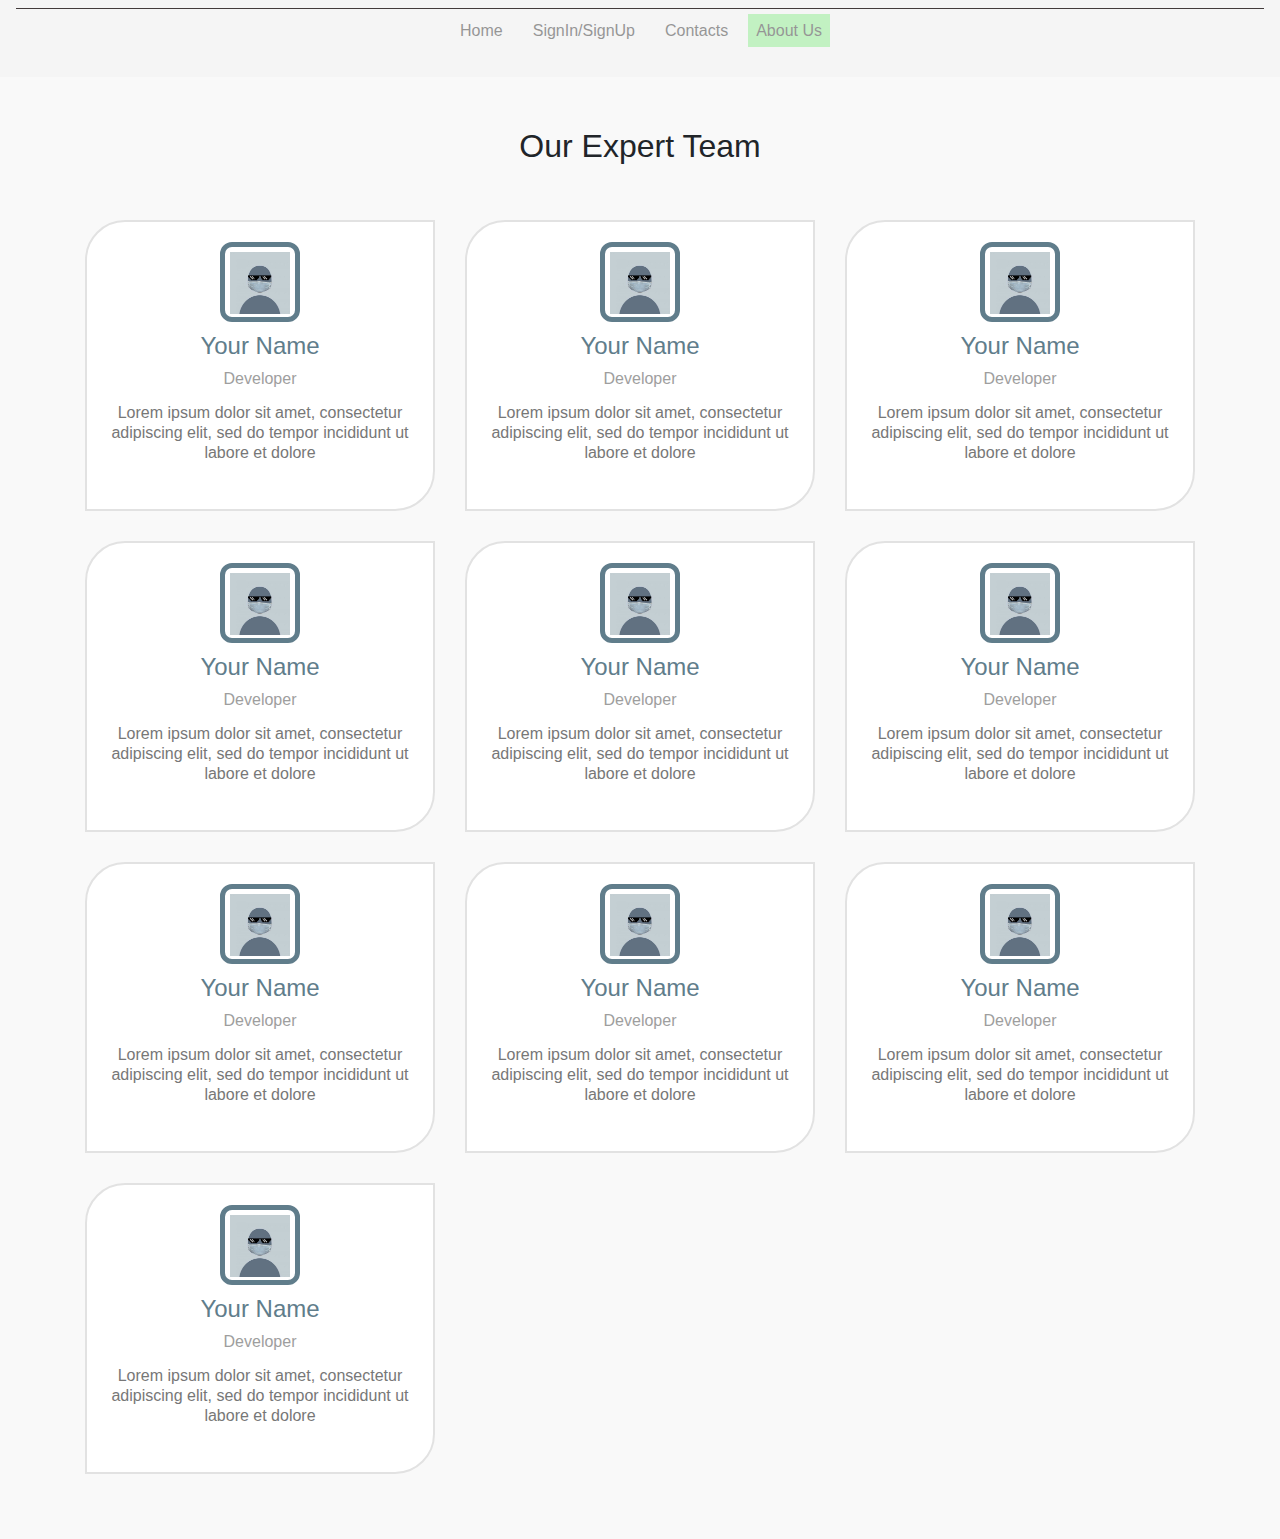
<file: about.html>
<!DOCTYPE html>
<html lang="en">
<head>
    <meta charset="UTF-8">
    <meta http-equiv="X-UA-Compatible" content="IE=edge">
    <meta name="viewport" content="width=device-width, initial-scale=1.0">
    <title>About Us | CREATIVE</title>
    <link rel="stylesheet" href="css/home.css">
    <link rel="stylesheet" href="css/about.css">
    <link rel="stylesheet" href="https://use.fontawesome.com/releases/v5.10.2/css/all.css">
    <link rel="stylesheet" href="https://stackpath.bootstrapcdn.com/bootstrap/4.3.1/css/bootstrap.min.css">
    <script src="https://ajax.googleapis.com/ajax/libs/jquery/3.4.1/jquery.min.js"></script>
  <script src="https://cdnjs.cloudflare.com/ajax/libs/popper.js/1.14.7/umd/popper.min.js"></script>
  <script src="https://stackpath.bootstrapcdn.com/bootstrap/4.3.1/js/bootstrap.min.js"></script>
</head>
<body>
    <nav class="navbar">
        <ul class="links-container">
            <li class="link-item"><a href="index.html" class="link">Home</a></li>
            <li class="link-item"><a href="login.html" class="link">SignIn/SignUp</a></li>
            <li class="link-item"><a href="contact.html" class="link">Contacts</a></li>
            <li class="link-item"><a href="about.html" class="link active">About us</a></li>
        </ul>
        </nav>

        <!-- About Section -->
        <div class="our-team">
            <div class="container">
              <div class="row">
                <div class="col-12">
                  <h2 class="text-center">Our Expert Team</h2>
                </div>
                <div class="col-sm-6 col-lg-4">
                  <div class="box-bg">
                    <div class="client-img">
                      <img src="./Images/user_Ez.jpg" class="img-fluid">
                    </div>
                    <div class="details">
                      <h4 class="text-center">Your Name</h4>
                      <h6 class="text-center">Developer</h6>
                      <p class="text-center">Lorem ipsum dolor sit amet, consectetur adipiscing elit, sed do tempor incididunt ut labore et dolore</p>
                    </div>
                    <div class="social-links">
                      <h4 class="text-center">Follow Me</h4>
                      <ul>
                        <li><a href="#"><i class="fab fa-facebook-f"></i></a></li>
                        <li><a href="#"><i class="fab fa-twitter"></i></a></li>
                        <li><a href="#"><i class="fab fa-linkedin-in"></i></a></li>
                        <li><a href="#"><i class="fab fa-instagram"></i></a></li>
                        <li><a href="#"><i class="fab fa-pinterest-p"></i></a></li>
                      </ul>
                    </div>
                  </div>
                </div>
          
                <div class="col-sm-6 col-lg-4">
                  <div class="box-bg">
                    <div class="client-img">
                      <img src="./Images/user_Ez.jpg" class="img-fluid">
                    </div>
                    <div class="details">
                      <h4 class="text-center">Your Name</h4>
                      <h6 class="text-center">Developer</h6>
                      <p class="text-center">Lorem ipsum dolor sit amet, consectetur adipiscing elit, sed do tempor incididunt ut labore et dolore</p>
                    </div>
                    <div class="social-links">
                      <h4 class="text-center">Follow Me</h4>
                      <ul>
                        <li><a href="#"><i class="fab fa-facebook-f"></i></a></li>
                        <li><a href="#"><i class="fab fa-twitter"></i></a></li>
                        <li><a href="#"><i class="fab fa-linkedin-in"></i></a></li>
                        <li><a href="#"><i class="fab fa-instagram"></i></a></li>
                        <li><a href="#"><i class="fab fa-pinterest-p"></i></a></li>
                      </ul>
                    </div>
                  </div>
                </div>
          
                <div class="col-sm-6 col-lg-4">
                  <div class="box-bg">
                    <div class="client-img">
                      <img src="./Images/user_Ez.jpg" class="img-fluid">
                    </div>
                    <div class="details">
                      <h4 class="text-center">Your Name</h4>
                      <h6 class="text-center">Developer</h6>
                      <p class="text-center">Lorem ipsum dolor sit amet, consectetur adipiscing elit, sed do tempor incididunt ut labore et dolore</p>
                    </div>
                    <div class="social-links">
                      <h4 class="text-center">Follow Me</h4>
                      <ul>
                        <li><a href="#"><i class="fab fa-facebook-f"></i></a></li>
                        <li><a href="#"><i class="fab fa-twitter"></i></a></li>
                        <li><a href="#"><i class="fab fa-linkedin-in"></i></a></li>
                        <li><a href="#"><i class="fab fa-instagram"></i></a></li>
                        <li><a href="#"><i class="fab fa-pinterest-p"></i></a></li>
                      </ul>
                    </div>
                  </div>
                </div>
          
                <div class="col-sm-6 col-lg-4">
                  <div class="box-bg">
                    <div class="client-img">
                      <img src="./Images/user_Ez.jpg" class="img-fluid">
                    </div>
                    <div class="details">
                      <h4 class="text-center">Your Name</h4>
                      <h6 class="text-center">Developer</h6>
                      <p class="text-center">Lorem ipsum dolor sit amet, consectetur adipiscing elit, sed do tempor incididunt ut labore et dolore</p>
                    </div>
                    <div class="social-links">
                      <h4 class="text-center">Follow Me</h4>
                      <ul>
                        <li><a href="#"><i class="fab fa-facebook-f"></i></a></li>
                        <li><a href="#"><i class="fab fa-twitter"></i></a></li>
                        <li><a href="#"><i class="fab fa-linkedin-in"></i></a></li>
                        <li><a href="#"><i class="fab fa-instagram"></i></a></li>
                        <li><a href="#"><i class="fab fa-pinterest-p"></i></a></li>
                      </ul>
                    </div>
                  </div>
                </div>
          
                <div class="col-sm-6 col-lg-4">
                  <div class="box-bg">
                    <div class="client-img">
                      <img src="./Images/user_Ez.jpg" class="img-fluid">
                    </div>
                    <div class="details">
                      <h4 class="text-center">Your Name</h4>
                      <h6 class="text-center">Developer</h6>
                      <p class="text-center">Lorem ipsum dolor sit amet, consectetur adipiscing elit, sed do tempor incididunt ut labore et dolore</p>
                    </div>
                    <div class="social-links">
                      <h4 class="text-center">Follow Me</h4>
                      <ul>
                        <li><a href="#"><i class="fab fa-facebook-f"></i></a></li>
                        <li><a href="#"><i class="fab fa-twitter"></i></a></li>
                        <li><a href="#"><i class="fab fa-linkedin-in"></i></a></li>
                        <li><a href="#"><i class="fab fa-instagram"></i></a></li>
                        <li><a href="#"><i class="fab fa-pinterest-p"></i></a></li>
                      </ul>
                    </div>
                  </div>
                </div>
          
                <div class="col-sm-6 col-lg-4">
                  <div class="box-bg">
                    <div class="client-img">
                      <img src="./Images/user_Ez.jpg" class="img-fluid">
                    </div>
                    <div class="details">
                      <h4 class="text-center">Your Name</h4>
                      <h6 class="text-center">Developer</h6>
                      <p class="text-center">Lorem ipsum dolor sit amet, consectetur adipiscing elit, sed do tempor incididunt ut labore et dolore</p>
                    </div>
                    <div class="social-links">
                      <h4 class="text-center">Follow Me</h4>
                      <ul>
                        <li><a href="#"><i class="fab fa-facebook-f"></i></a></li>
                        <li><a href="#"><i class="fab fa-twitter"></i></a></li>
                        <li><a href="#"><i class="fab fa-linkedin-in"></i></a></li>
                        <li><a href="#"><i class="fab fa-instagram"></i></a></li>
                        <li><a href="#"><i class="fab fa-pinterest-p"></i></a></li>
                      </ul>
                    </div>
                  </div>
                </div>

                <div class="col-sm-6 col-lg-4">
                    <div class="box-bg">
                      <div class="client-img">
                        <img src="./Images/user_Ez.jpg" class="img-fluid">
                      </div>
                      <div class="details">
                        <h4 class="text-center">Your Name</h4>
                        <h6 class="text-center">Developer</h6>
                        <p class="text-center">Lorem ipsum dolor sit amet, consectetur adipiscing elit, sed do tempor incididunt ut labore et dolore</p>
                      </div>
                      <div class="social-links">
                        <h4 class="text-center">Follow Me</h4>
                        <ul>
                          <li><a href="#"><i class="fab fa-facebook-f"></i></a></li>
                          <li><a href="#"><i class="fab fa-twitter"></i></a></li>
                          <li><a href="#"><i class="fab fa-linkedin-in"></i></a></li>
                          <li><a href="#"><i class="fab fa-instagram"></i></a></li>
                          <li><a href="#"><i class="fab fa-pinterest-p"></i></a></li>
                        </ul>
                      </div>
                    </div>
                  </div>

                  <div class="col-sm-6 col-lg-4">
                    <div class="box-bg">
                      <div class="client-img">
                        <img src="./Images/user_Ez.jpg" class="img-fluid">
                      </div>
                      <div class="details">
                        <h4 class="text-center">Your Name</h4>
                        <h6 class="text-center">Developer</h6>
                        <p class="text-center">Lorem ipsum dolor sit amet, consectetur adipiscing elit, sed do tempor incididunt ut labore et dolore</p>
                      </div>
                      <div class="social-links">
                        <h4 class="text-center">Follow Me</h4>
                        <ul>
                          <li><a href="#"><i class="fab fa-facebook-f"></i></a></li>
                          <li><a href="#"><i class="fab fa-twitter"></i></a></li>
                          <li><a href="#"><i class="fab fa-linkedin-in"></i></a></li>
                          <li><a href="#"><i class="fab fa-instagram"></i></a></li>
                          <li><a href="#"><i class="fab fa-pinterest-p"></i></a></li>
                        </ul>
                      </div>
                    </div>
                  </div>

                  <div class="col-sm-6 col-lg-4">
                    <div class="box-bg">
                      <div class="client-img">
                        <img src="./Images/user_Ez.jpg" class="img-fluid">
                      </div>
                      <div class="details">
                        <h4 class="text-center">Your Name</h4>
                        <h6 class="text-center">Developer</h6>
                        <p class="text-center">Lorem ipsum dolor sit amet, consectetur adipiscing elit, sed do tempor incididunt ut labore et dolore</p>
                      </div>
                      <div class="social-links">
                        <h4 class="text-center">Follow Me</h4>
                        <ul>
                          <li><a href="#"><i class="fab fa-facebook-f"></i></a></li>
                          <li><a href="#"><i class="fab fa-twitter"></i></a></li>
                          <li><a href="#"><i class="fab fa-linkedin-in"></i></a></li>
                          <li><a href="#"><i class="fab fa-instagram"></i></a></li>
                          <li><a href="#"><i class="fab fa-pinterest-p"></i></a></li>
                        </ul>
                      </div>
                    </div>
                  </div>

                  <div class="col-sm-6 col-lg-4 visible">
                    <div class="box-bg">
                      <div class="client-img">
                        <img src="./Images/user_Ez.jpg" class="img-fluid">
                      </div>
                      <div class="details">
                        <h4 class="text-center">Your Name</h4>
                        <h6 class="text-center">Developer</h6>
                        <p class="text-center">Lorem ipsum dolor sit amet, consectetur adipiscing elit, sed do tempor incididunt ut labore et dolore</p>
                      </div>
                      <div class="social-links">
                        <h4 class="text-center">Follow Me</h4>
                        <ul>
                          <li><a href="#"><i class="fab fa-facebook-f"></i></a></li>
                          <li><a href="#"><i class="fab fa-twitter"></i></a></li>
                          <li><a href="#"><i class="fab fa-linkedin-in"></i></a></li>
                          <li><a href="#"><i class="fab fa-instagram"></i></a></li>
                          <li><a href="#"><i class="fab fa-pinterest-p"></i></a></li>
                        </ul>
                      </div>
                    </div>

                  </div>
              </div>
            </div>
          </div>
</body>
</html>
</file>
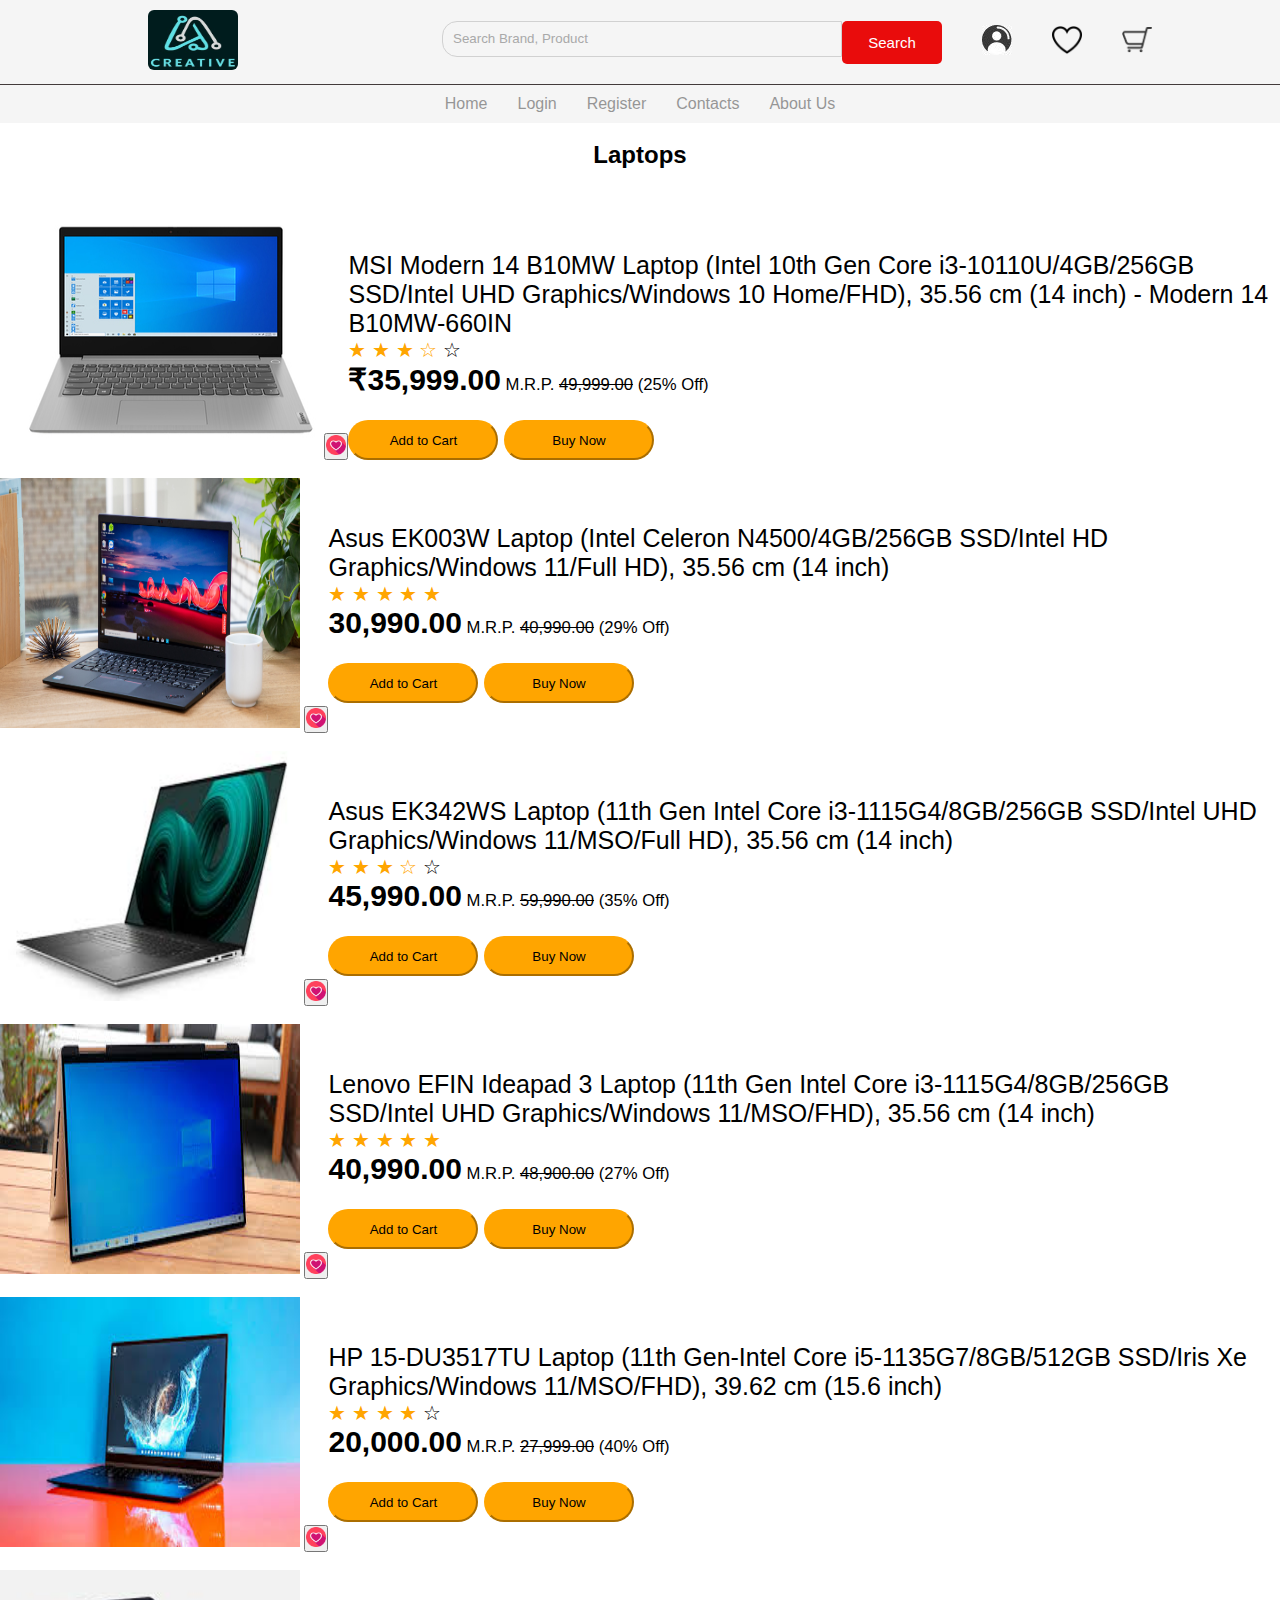
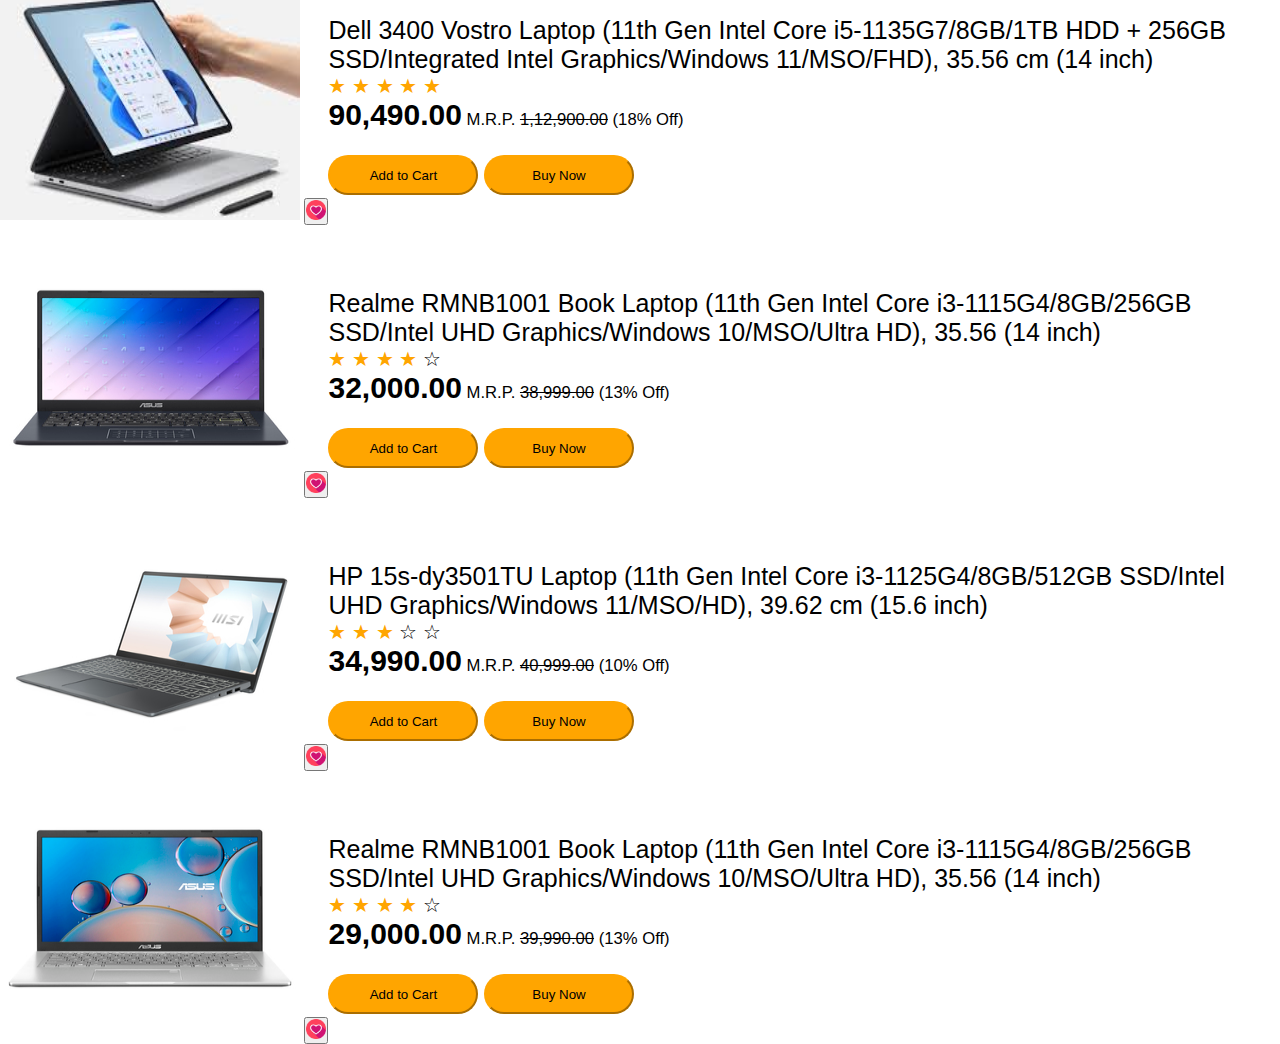
<file: Laptops.html>
<!DOCTYPE html>
<html lang="en">
    <head>
        <title>Electronic Gadgets</title>
    
        <style>
            
            a  {
                padding-left: 20px;
                
            }
            p {
                display: inline;
                position: absolute;
                left :270;
                font-size:20px;
            }
            .test
            {
                height:40px;
                width:150px;
                background-color:orange;
                border-radius: 25px;
                border-color: orange;
                padding: 10px;

            }
            *{
    margin: 0;
    padding: 0;
    box-sizing: border-box;
    font-family: 'roboto', sans-serif;
    
}
.brand-logo {
    width: 90px;
    height: 70px;
    border-radius: 6px;
}

.navbar{
    position: sticky;
    top: 0;
    left: 0;
    width: 100%;
    background: #f5f5f5;
    z-index: 9;
}

.nav{
    padding: 10px 10vw;
    display: flex;
    justify-content: space-between;
}

.brand-logo{
    height: 60px;
}

.nav-items{
    display: flex;
    align-items: center;
}

.search{
    width: 500px;
    display: flex;
}

.search-box{
    width: 80%;
    height: 36px;
    padding: 10px;
    border-top-left-radius: 15px;
    border-bottom-left-radius: 15px;
    border: 1px solid #d1d1d1;
    text-transform: capitalize;
    background: none;
    color: #a9a9a9;
    outline: none;
}

.search-btn{
    width: 20%;
    height: 43px;
    padding: 10px 20px;
    border: none;
    outline: none;
    cursor: pointer;
    background: #e90c0c;
    color: #fff;
    text-transform: capitalize;
    font-size: 15px;
    border-radius: 5px;
}

.search-box::placeholder{
    color: #a9a9a9;
}

.nav-items a{
    margin-left: 20px;
}

.nav-items a img{
    width: 30px;
}

.links-container{
    width: 100%;
    display: flex;
    padding: 10px 10vw;
    justify-content: center;
    list-style: none;
    border-top: 1px solid #433b3b;
}

.link{
    text-transform: capitalize;
    padding: 0 10px;
    margin: 0 5px;
    text-decoration: none;
    color: #383838;
    opacity: 0.5;
    transition: .5s;
}

.link:hover{
    opacity: 3;
}
        </style>
    </head>
    <body>
        <nav class="navbar">
            <div class="nav">
                <a href="index.html"><img src="Images/web_logo.jpg" class="brand-logo" alt=""></a>
                <div class="nav-items">
                    <div class="search">
                        <input type="text" class="search-box" placeholder="search brand, product">
                        <button class="search-btn">search</button>
                    </div>
                    <a href="login.html"><img src="Images/user.jpg" alt=""></a>
                <a href="wishlist.html" target="_blank"><img src="Images/heart_logo.png" alt=""></a>
                <a href="addtocart.html" target="_blank"><img src="Images/cart.png" alt=""></a>
                </div>
            </div>
            <ul class="links-container">
                <li class="link-item"><a href="index.html" class="link">Home</a></li>
                <li class="link-item"><a href="login.html" class="link active">Login</a></li>
                <li class="link-item"><a href="signup.html" class="link">Register</a></li>  
                <li class="link-item"><a href="contact.html" class="link">Contacts</a></li>
                <li class="link-item"><a href="about.html" class="link">About us</a></li>
            </ul>
            </nav>     
            <br> 
    <center>
    <h2><b>Laptops</b></h2></center><br><br>
    <a href="E:\products\boat link.html" target="_blank"><img src="Images\Lapi9.htm" width="300" height="250"></a>
    <Button><img src ="Images\Wishlist.png" width="20" height="20"></Button></a>
    <p>
    <br>
    <br>
    <small style="font-size: 25px;">MSI Modern 14 B10MW Laptop (Intel 10th Gen Core i3-10110U/4GB/256GB SSD/Intel UHD Graphics/Windows 10 Home/FHD), 35.56 cm (14 inch) - Modern 14 B10MW-660IN</small>
    <br>
    <span style="font-size:100%;color:orange;">&starf;</span>
    <span style="font-size:100%;color:orange;">&starf;</span>
    <span style="font-size:100%;color:orange;">&starf;</span>
    <span style="font-size:100%;color:orange;">&star;</span>
    <span style="font-size:100%;color:black;">&star;</span>
    <br>
    <small class = "money"><b  class="a-price-symbol" style="font-size: 30px;">₹35,999.00</b>   M.R.P. <strike>  49,999.00</strike> (25% Off) </text></small> <br><br>
    <button type="button" class="test">  Add to Cart  </button>    
    <button type="button"  class="test">Buy Now</button>
    </p>
    
    <br>
    <br>
    <img src="Images\Lapi1.jpg" width="300" height="250">
    <Button><img src ="Images\Wishlist.png" width="20" height="20"></Button></a>
    <p>
    <br>
    <br>
    <small style="font-size: 25px;">Asus EK003W Laptop (Intel Celeron N4500/4GB/256GB SSD/Intel HD Graphics/Windows 11/Full HD), 35.56 cm (14 inch)</small>
    <br>
    <span style="font-size:100%;color:orange;">&starf;</span>
    <span style="font-size:100%;color:orange;">&starf;</span>
    <span style="font-size:100%;color:orange;">&starf;</span>
    <span style="font-size:100%;color:orange;">&starf;</span>
    <span style="font-size:100%;color:orange;">&starf;</span>
    <br>
    <small class = "money"><b  class="a-price-symbol" style="font-size: 30px;">30,990.00</b> M.R.P.  <strike>  40,990.00</strike> (29% Off) </text></small> <br><br>
    <button type="button" class="test">  Add to Cart  </button>    
    <button type="button"  class="test">Buy Now</button>
    </p>
    <br>
    <br>

    <img src="Images\Lapi2.jpg" width="300" height="250">
    <Button><img src ="Images\Wishlist.png" width="20" height="20"></Button></a>
    <p>
    <br>
    <br>
    <small style="font-size: 25px;">Asus EK342WS Laptop (11th Gen Intel Core i3-1115G4/8GB/256GB SSD/Intel UHD Graphics/Windows 11/MSO/Full HD), 35.56 cm (14 inch)</small>
    <br>
    <span style="font-size:100%;color:orange;">&starf;</span>
    <span style="font-size:100%;color:orange;">&starf;</span>
    <span style="font-size:100%;color:orange;">&starf;</span>
    <span style="font-size:100%;color:orange;">&star;</span>
    <span style="font-size:100%;color:black;">&star;</span>
    <br>
    <small class = "money"><b  class="a-price-symbol" style="font-size: 30px;">45,990.00</b> M.R.P.  <strike>  59,990.00</strike> (35% Off) </text></small> <br><br>
    <button type="button" class="test">  Add to Cart  </button>    
    <button type="button"  class="test">Buy Now</button>
    </p>
    

    <br>
    <br>

    <img src="Images\Lapi3.jpg" width="300" height="250">
    <Button><img src ="Images\Wishlist.png" width="20" height="20"></Button></a>
    <p>
    <br>
    <br>
    <small style="font-size: 25px;">Lenovo EFIN Ideapad 3 Laptop (11th Gen Intel Core i3-1115G4/8GB/256GB SSD/Intel UHD Graphics/Windows 11/MSO/FHD), 35.56 cm (14 inch)</small>
    <br>
    <span style="font-size:100%;color:orange;">&starf;</span>
    <span style="font-size:100%;color:orange;">&starf;</span>
    <span style="font-size:100%;color:orange;">&starf;</span>
    <span style="font-size:100%;color:orange;">&starf;</span>
    <span style="font-size:100%;color:orange;">&starf;</span>
    
    <br>
    <small class = "money"><b  class="a-price-symbol" style="font-size: 30px;">40,990.00</b> M.R.P.  <strike>  48,900.00</strike> (27% Off) </text></small> <br><br>
    <button type="button" class="test">  Add to Cart  </button>    
    <button type="button"  class="test">Buy Now</button>
    </p>
    
    <br>
    <br>
    <img src="Images\Lapi8.jpg" width="300" height="250">
    <Button><img src ="Images\Wishlist.png" width="20" height="20"></Button></a>
    <p>
    <br>
    <br>
    <small style="font-size: 25px;">HP 15-DU3517TU Laptop (11th Gen-Intel Core i5-1135G7/8GB/512GB SSD/Iris Xe Graphics/Windows 11/MSO/FHD), 39.62 cm (15.6 inch)</small>
    <br>
    <span style="font-size:100%;color:orange;">&starf;</span>
    <span style="font-size:100%;color:orange;">&starf;</span>
    <span style="font-size:100%;color:orange;">&starf;</span>
    <span style="font-size:100%;color:orange;">&starf;</span>
    <span style="font-size:100%;color:black;">&star;</span>
    <br>
    <small class = "money"><b  class="a-price-symbol" style="font-size: 30px;">20,000.00</b> M.R.P.  <strike>  27,999.00</strike> (40% Off) </text></small> <br><br>
    <button type="button" class="test">  Add to Cart  </button>    
    <button type="button"  class="test">Buy Now</button>
    </p>
    <br>
    <br>
    <img src="Images\Lapi5.jpg" width="300" height="250">
    <Button><img src ="Images\Wishlist.png" width="20" height="20"></Button></a>
    <p>
    <br>
    <br>
    <small style="font-size: 25px;">Dell 3400 Vostro Laptop (11th Gen Intel Core i5-1135G7/8GB/1TB HDD + 256GB SSD/Integrated Intel Graphics/Windows 11/MSO/FHD), 35.56 cm (14 inch)</small>
    <br>
    <span style="font-size:100%;color:orange;">&starf;</span>
    <span style="font-size:100%;color:orange;">&starf;</span>
    <span style="font-size:100%;color:orange;">&starf;</span>
    <span style="font-size:100%;color:orange;">&starf;</span>
    <span style="font-size:100%;color:orange;">&starf;</span>
    <br>
    <small class = "money"><b  class="a-price-symbol" style="font-size: 30px;">90,490.00</b> M.R.P.  <strike>  1,12,900.00</strike> (18% Off) </text></small> <br><br>
    <button type="button" class="test">  Add to Cart  </button>    
    <button type="button"  class="test">Buy Now</button>
    </p>


    <br>
    <br>
    <img src="Images\Lapi6.htm" width="300" height="250">
    <Button><img src ="Images\Wishlist.png" width="20" height="20"></Button></a>
    <p>
    <br>
    <br>
    <small style="font-size: 25px;">Realme RMNB1001 Book Laptop (11th Gen Intel Core i3-1115G4/8GB/256GB SSD/Intel UHD Graphics/Windows 10/MSO/Ultra HD), 35.56 (14 inch)</small>
    <br>
    <span style="font-size:100%;color:orange;">&starf;</span>
    <span style="font-size:100%;color:orange;">&starf;</span>
    <span style="font-size:100%;color:orange;">&starf;</span>
    <span style="font-size:100%;color:orange;">&starf;</span>
    <span style="font-size:100%;color:black;">&star;</span>
    <br>
    <small class = "money"><b  class="a-price-symbol" style="font-size: 30px;">32,000.00</b> M.R.P.  <strike>  38,999.00</strike> (13% Off) </text></small> <br><br>
    <button type="button" class="test">  Add to Cart  </button>    
    <button type="button"  class="test">Buy Now</button>
    </p>


    <br>
    <br>
    <img src="Images\Lapi7.htm" width="300" height="250">
    <Button><img src ="Images\Wishlist.png" width="20" height="20"></Button></a>
    <p>
    <br>
    <br>
    <small style="font-size: 25px;">HP 15s-dy3501TU Laptop (11th Gen Intel Core i3-1125G4/8GB/512GB SSD/Intel UHD Graphics/Windows 11/MSO/HD), 39.62 cm (15.6 inch)</small>
    <br>
    <span style="font-size:100%;color:orange;">&starf;</span>
    <span style="font-size:100%;color:orange;">&starf;</span>
    <span style="font-size:100%;color:orange;">&starf;</span>
    <span style="font-size:100%;color:black;">&star;</span>
    <span style="font-size:100%;color:black;">&star;</span>
    <br>
    <small class = "money"><b  class="a-price-symbol" style="font-size: 30px;">34,990.00</b> M.R.P.  <strike>  40,999.00</strike> (10% Off) </text></small> <br><br>
    <button type="button" class="test">  Add to Cart  </button>    
    <button type="button"  class="test">Buy Now</button>
    </p>

    <br>
    <br>
    <img src="Images\Lap8.htm" width="300" height="250">
    <Button><img src ="Images\Wishlist.png" width="20" height="20"></Button></a>
    <p>
    <br>
    <br>
    <small style="font-size: 25px;">Realme RMNB1001 Book Laptop (11th Gen Intel Core i3-1115G4/8GB/256GB SSD/Intel UHD Graphics/Windows 10/MSO/Ultra HD), 35.56 (14 inch)</small>
    <br>
    <span style="font-size:100%;color:orange;">&starf;</span>
    <span style="font-size:100%;color:orange;">&starf;</span>
    <span style="font-size:100%;color:orange;">&starf;</span>
    <span style="font-size:100%;color:orange;">&starf;</span>
    <span style="font-size:100%;color:black;">&star;</span>
    <br>
    <small class = "money"><b  class="a-price-symbol" style="font-size: 30px;">29,000.00</b> M.R.P.  <strike>  39,990.00</strike> (13% Off) </text></small> <br><br>
    <button type="button" class="test">  Add to Cart  </button>    
    <button type="button"  class="test">Buy Now</button>
    </p>
    
    
    </body>
</html>
</file>
<file: css/home.css>
@import 'nav.css';
@import 'footer.css';

.notFoundimg {
    display:block;
    margin: 60px auto;
}
.notFoundimg-img {
    text-align: center;
}

.hero-section{
    width: 100%;
    height: calc(100vh - 120px);
    background-image: url(./../Images/background_img.jpg);
    background-repeat: no-repeat;
    background-position: center;
    background-size: 100% 100%;
    display: flex;
    justify-content: center;
    align-items: center;
}


.hero-section .logo{
    height: 150px;
    display: block;
    margin: auto;
}

.img-gray img {
    filter: grayscale(100%);
}

.hero-section .sub-heading{
    margin-top: 100px;
    text-align: top;
    color: rgb(210, 10, 40);
    text-transform: capitalize;
    font-size: 85px;
    font-weight: 300;
}

/*----------- Slider------------------ */


.pre-btn, .nxt-btn{
    border: none;
    width: 10vw;
    height: 100%;
    position: absolute;
    top: 0;
    display: flex;
    justify-content: center;
    align-items: center;
    background: linear-gradient(90deg, rgba(255, 255, 255, 0) 0%, #fff 100%);
    cursor: pointer;
    z-index: 8;
}

.pre-btn{
    left: 0;
    transform: rotate(180deg);
}

.nxt-btn{
    right: 0;
}

.pre-btn img, .nxt-btn img{
    opacity: 0.2;
}

.pre-btn:hover img, .nxt-btn:hover img{
    opacity: 1;
}

/* End OF slider */
.product{
    position: relative;
    overflow: hidden;
    padding: 20px 0;
}

.product-category{
    padding: 0 10vw;
    font-size: 30px;
    font-weight: 500;
    color: rgb(210, 10, 40);
    margin-bottom: 40px;
    text-transform: capitalize;
    display:flex;
    justify-content: center;
}

.product-container{
    padding: 0 10vw;
    display: flex;
    overflow-x: auto;
    scroll-behavior: smooth;
}

.product-container::-webkit-scrollbar{
    display: none;
}

.product-card{
    flex: 0 0 auto;
    width: 250px;
    height: 450px;
    margin-right: 40px;
}

.product-image{
    position: relative;
    width: 100%;
    height: 350px;
    border-radius: 9px;
    overflow: hidden;
}

.product-thumb{
    width: 100%;
    height: 350px;
    object-fit: cover;
}

.discount-tag{
    position: absolute;
    background: #fff;
    padding: 5px;
    border-radius: 5px;
    color: #ff7d7d;
    right: 10px;
    top: 10px;
    text-transform: capitalize;
}

.card-btn{
    position: absolute;
    bottom: 10px;
    left: 50%;
    transform: translateX(-50%);
    padding: 10px;
    width: 90%;
    text-transform: capitalize;
    border: none;
    outline: none;
    background: rgb(222, 75, 75);
    border-radius: 5px;
    transition: 0.5s;
    cursor: pointer;
    opacity: 0;
}

.product-card:hover .card-btn{
    opacity: 1;
}

.card-btn:hover{
    background: #efefef;
}

.product-info{
    width: 100%;
    height: 100px;
    padding-top: 10px;
}

.product-brand{
    text-transform: uppercase;
}

.product-short-des{
    width: 100%;
    height: 20px;
    line-height: 20px;
    overflow: hidden;
    opacity: 0.5;
    text-transform: capitalize;
    margin: 5px 0;
}

.price{
    font-weight: 900;
    font-size: 20px;
}

.actual-price{
    margin-left: 20px;
    opacity: 0.5;
    text-decoration: line-through;
}

.footer-bottom{
    text-align: center;
    color: #ccc;
}

.collection-container{
    width: 100%;
    display: grid;
    grid-template-columns: repeat(2, 1fr);
    grid-gap: 10px;
}

.collection{
    position: relative;
}

.collection img{
    width: 100%;
    height: 100%;
    object-fit: cover;
    border-radius: 15px;
}

.collection p{
    position: absolute;
    top: 50%;
    left: 50%;
    transform: translate(-50%, -50%);
    text-align: center;
    color: rgb(0, 0, 0);
    font-family: 'Trebuchet MS', 'Lucida Sans Unicode', 'Lucida Grande', 'Lucida Sans', Arial, sans-serif;
    font-size: 50px;
    text-transform: capitalize;
}

.active {
    background-color: lightgreen;
    padding: 0.5em 0.5em 0.5em;
}

.collection:nth-child(3){
    grid-column: span 2;
    margin-bottom: 10px;
}

.best-deal-link {
    display: flex;
    justify-content: center;
    font-family: cursive ;
    font-weight: bold;
    font-size: larger;
    margin-bottom: 10px;
    color: rgb(210, 10, 40);
}

/*----------      ----------------*/
*,
*:before,
*:after {
    box-sizing: border-box;
    margin: 0;
    padding: 0;
}

body {
    font-family: 'Open Sans', Helvetica, Arial, sans-serif;
    background: #ffffff;
}

input,
button {
    border: none;
    outline: none;
    background: none;
    font-family: 'Open Sans', Helvetica, Arial, sans-serif;
}

.tip {
    font-size: 20px;
    margin: 40px auto 50px;
    text-align: center;
}

.cont {
    border-radius: 20px;
    overflow: hidden;
    position: relative;
    width: 900px;
    height: 550px;
    margin: 0 auto 100px;
    background: #fff;
    box-shadow: -10px -10px 15px rgba(255, 255, 255, 0.3), 10px 10px 15px rgba(70, 70, 70, 0.15), inset -10px -10px 15px rgba(255, 255, 255, 0.3), inset 10px 10px 15px rgba(70, 70, 70, 0.15);
}

.form {
    position: relative;
    width: 640px;
    height: 100%;
    -webkit-transition: -webkit-transform 1.2s ease-in-out;
    transition: -webkit-transform 1.2s ease-in-out;
    transition: transform 1.2s ease-in-out;
    transition: transform 1.2s ease-in-out, -webkit-transform 1.2s ease-in-out;
    padding: 50px 30px 0;
}

.sub-cont {
    overflow: hidden;
    position: absolute;
    left: 640px;
    top: 0;
    width: 900px;
    height: 100%;
    padding-left: 260px;
    background: #fff;
    -webkit-transition: -webkit-transform 1.2s ease-in-out;
    transition: -webkit-transform 1.2s ease-in-out;
    transition: transform 1.2s ease-in-out;
    transition: transform 1.2s ease-in-out, -webkit-transform 1.2s ease-in-out;
}

.cont.s--signup .sub-cont {
    -webkit-transform: translate3d(-640px, 0, 0);
    transform: translate3d(-640px, 0, 0);
}

button {
    display: block;
    margin: 0 auto;
    width: 260px;
    height: 36px;
    border-radius: 30px;
    color: #fff;
    font-size: 15px;
    cursor: pointer;
}

.img {
    overflow: hidden;
    z-index: 2;
    position: absolute;
    left: 0;
    top: 0;
    width: 260px;
    height: 100%;
    padding-top: 360px;
}

.img:before {
    content: '';
    position: absolute;
    right: 0;
    top: 0;
    width: 900px;
    height: 100%;
    background-image: url("ext.jpg");
    opacity: .8;
    background-size: cover;
    -webkit-transition: -webkit-transform 1.2s ease-in-out;
    transition: transform 1.2s ease-in-out;
    transition: transform 1.2s ease-in-out, -webkit-transform 1.2s ease-in-out;
}

.img:after {
    content: '';
    position: absolute;
    left: 0;
    top: 0;
    width: 100%;
    height: 100%;
    background: rgba(0, 0, 0, 0.6);
}

.cont.s--signup .img:before {
    -webkit-transform: translate3d(640px, 0, 0);
    transform: translate3d(640px, 0, 0);
}

.img__text {
    z-index: 2;
    position: absolute;
    left: 0;
    top: 50px;
    width: 100%;
    padding: 0 20px;
    text-align: center;
    color: #fff;
    -webkit-transition: -webkit-transform 1.2s ease-in-out;
    transition: -webkit-transform 1.2s ease-in-out;
    transition: transform 1.2s ease-in-out;
    transition: transform 1.2s ease-in-out, -webkit-transform 1.2s ease-in-out;
}

.img__text h2 {
    margin-bottom: 10px;
    font-weight: normal;
}

.img__text p {
    font-size: 14px;
    line-height: 1.5;
}

.cont.s--signup .img__text.m--up {
    -webkit-transform: translateX(520px);
    transform: translateX(520px);
}

.img__text.m--in {
    -webkit-transform: translateX(-520px);
    transform: translateX(-520px);
}

.cont.s--signup .img__text.m--in {
    -webkit-transform: translateX(0);
    transform: translateX(0);
}

.img__btn {
    overflow: hidden;
    z-index: 2;
    position: relative;
    width: 100px;
    height: 36px;
    margin: 0 auto;
    background: transparent;
    color: #fff;
    text-transform: uppercase;
    font-size: 15px;
    cursor: pointer;
}

.img__btn:after {
    content: '';
    z-index: 2;
    position: absolute;
    left: 0;
    top: 0;
    width: 100%;
    height: 100%;
    border: 2px solid #fff;
    border-radius: 30px;
}

.img__btn span {
    position: absolute;
    left: 0;
    top: 0;
    display: -webkit-box;
    display: flex;
    -webkit-box-pack: center;
    justify-content: center;
    -webkit-box-align: center;
    align-items: center;
    width: 100%;
    height: 100%;
    -webkit-transition: -webkit-transform 1.2s;
    transition: -webkit-transform 1.2s;
    transition: transform 1.2s;
    transition: transform 1.2s, -webkit-transform 1.2s;
}

.img__btn span.m--in {
    -webkit-transform: translateY(-72px);
    transform: translateY(-72px);
}

.cont.s--signup .img__btn span.m--in {
    -webkit-transform: translateY(0);
    transform: translateY(0);
}

.cont.s--signup .img__btn span.m--up {
    -webkit-transform: translateY(72px);
    transform: translateY(72px);
}
.successMesg {
    color:green;
    padding-left: 217px;
    font-weight: bold;
    display:none;
}

.errorMesg {
    color:red;
    padding-left: 180px;
    font-weight: bold;
    display:none;
}


h6 {
    width: 100%;
    font-size: 15px;
    text-align: center;
}

label {
    display: block;
    width: 260px;
    margin: 25px auto 0;
    text-align: center;
}

label span {
    font-size: 12px;
    color: #cfcfcf;
    text-transform: uppercase;
}

input {
    display: block;
    width: 100%;
    margin-top: 5px;
    padding-bottom: 5px;
    font-size: 16px;
    border-bottom: 1px solid rgba(0, 0, 0, 0.4);
    text-align: center;
}

.forgot-pass {
    margin-top: 15px;
    text-align: center;
    font-size: 12px;
    color: #cfcfcf;
}

.submit {
    margin-top: 40px;
    margin-bottom: 20px;
    background: #d4af7a;
    text-transform: uppercase;
}

.fb-btn {
    border: 2px solid #d3dae9;
    color: #8fa1c7;
}

.fb-btn span {
    font-weight: bold;
    color: #455a81;
}

.sign-in {
    -webkit-transition-timing-function: ease-out;
    transition-timing-function: ease-out;
}

.cont.s--signup .sign-in {
    -webkit-transition-timing-function: ease-in-out;
    transition-timing-function: ease-in-out;
    -webkit-transition-duration: 1.2s;
    transition-duration: 1.2s;
    -webkit-transform: translate3d(640px, 0, 0);
    transform: translate3d(640px, 0, 0);
}

.sign-up {
    -webkit-transform: translate3d(-900px, 0, 0);
    transform: translate3d(-900px, 0, 0);
}

.cont.s--signup .sign-up {
    -webkit-transform: translate3d(0, 0, 0);
    transform: translate3d(0, 0, 0);
}
</file>
<file: css/about.css>
.our-team {
  padding: 50px 0px;
  background-color: #f9f9f9;
}
.our-team h2{
margin-bottom: 40px;
}
.our-team a:hover{
color: #333;
}
.client-img {
  width: 80px;
  height: 80px;
  overflow: hidden;
  margin: 0 auto;
  border-radius: 15%;
  border: 5px solid #607D8B;
  padding: 5px;
}
.box-bg {
  background-color: #fff;
  padding: 20px 20px;
  border: 2px solid #e2e2e2;
  border-top-left-radius: 40px;
  border-bottom-right-radius: 40px;
  position: relative;
  margin: 15px 0px;
  overflow: hidden;
}
.details {
  padding: 10px 0px;
}
.details h4 {
  color: #607D8B;
}
.details h6 {
  color: #9E9E9E;
}
.details p {
  color: #777777;
  line-height: 20px;
  padding-top: 7px;
}
.details a {
  margin: 0 auto;
  font-size: 16px;
  color: #607D8B;
  text-decoration: none;
  font-weight: 500;
  display: table;
  margin-top: 20px;
}
.social-links {
  width: 100%;
  position: absolute;
  top: -200px;
  left: 0px;
  background-color: rgba(0, 0, 0, 0.6);
  height: 50%;
  padding: 30px 0px;
  transition: 1s;
}
.box-bg:hover .social-links{
top: 0px;
}
.social-links ul {
  padding: 0px;
  margin: 0px;
}
.social-links ul li {
  list-style: none;
  float: left;
  width: 20%;
}
.social-links ul li a {
  text-align: center;
  display: block;
  background-color: #e6e6e6;
  width: 40px;
  height: 40px;
  border-radius: 50%;
  line-height: 40px;
  color: #607D8B;
  margin: 0 auto;
}
.social-links ul li a:hover {
  font-size: 20px;
}
.social-links h4{
color: #fff;
padding-bottom: 15px;
}

.our-team .container .row .col-sm-6 .col-lg-4 .visible {
  visibility: none;
}
</file>
